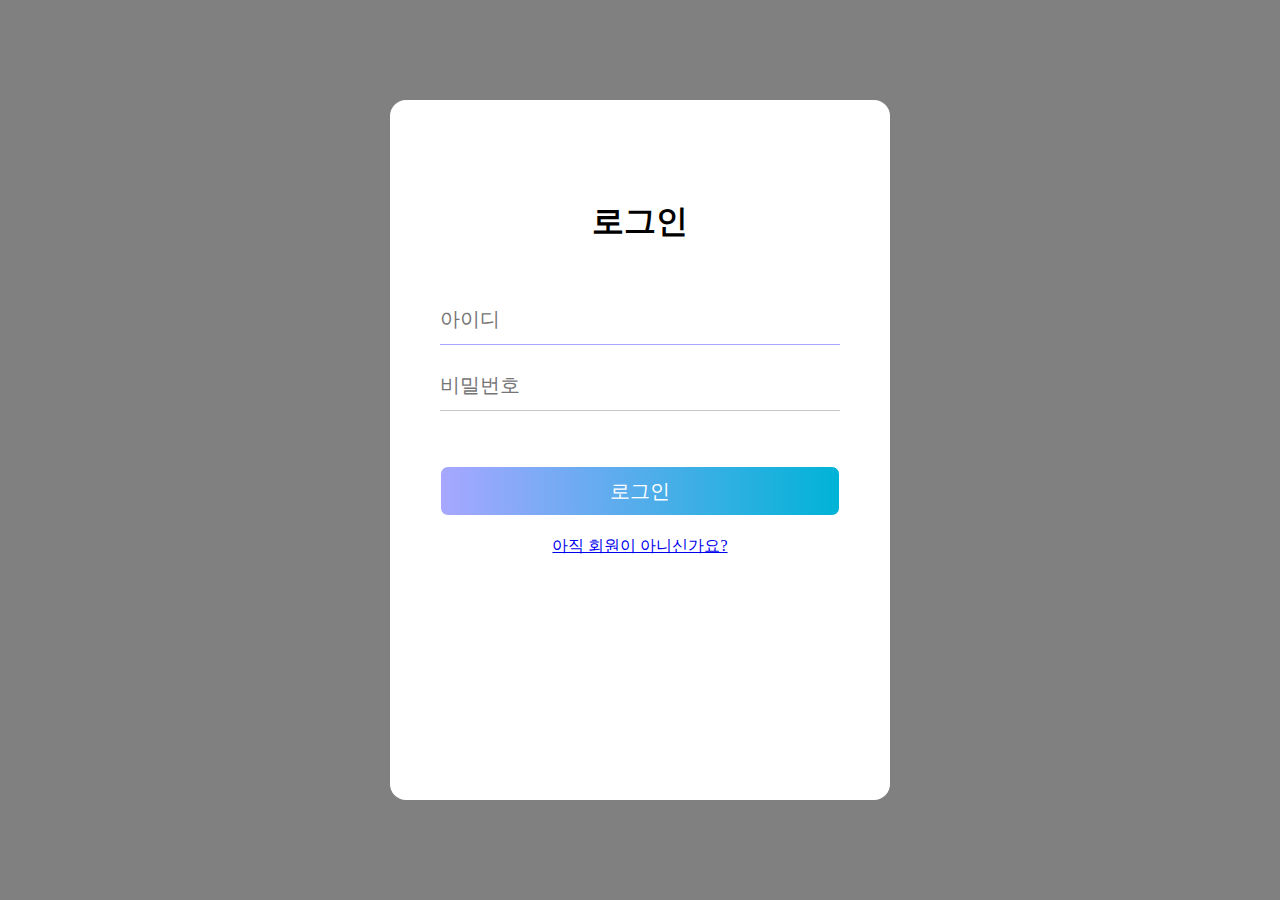
<file: html/index.html>
<!DOCTYPE html>
<html lang="ko">
<head>
    <meta charset="UTF-8">
    <link rel="stylesheet" href="./style/index.css">
    <title>띵메이트</title>
</head>
<body>
<div class="mainWrapper">
    <h1>띵메이트</h1>
    <input type="text" placeholder="여기에 입력하세요" id="todoInput" class="todoInput" autofocus/>
    <button type="button" id="todoButton" class="btn">+</button>
    <button type="button" id="logoutButton" class="btn">logout</button>
    <div id="todoContainer" class="todoWrapper"></div>
</div>

<script type="module" src="../js/index.js"></script>
</body>
</html>
</file>
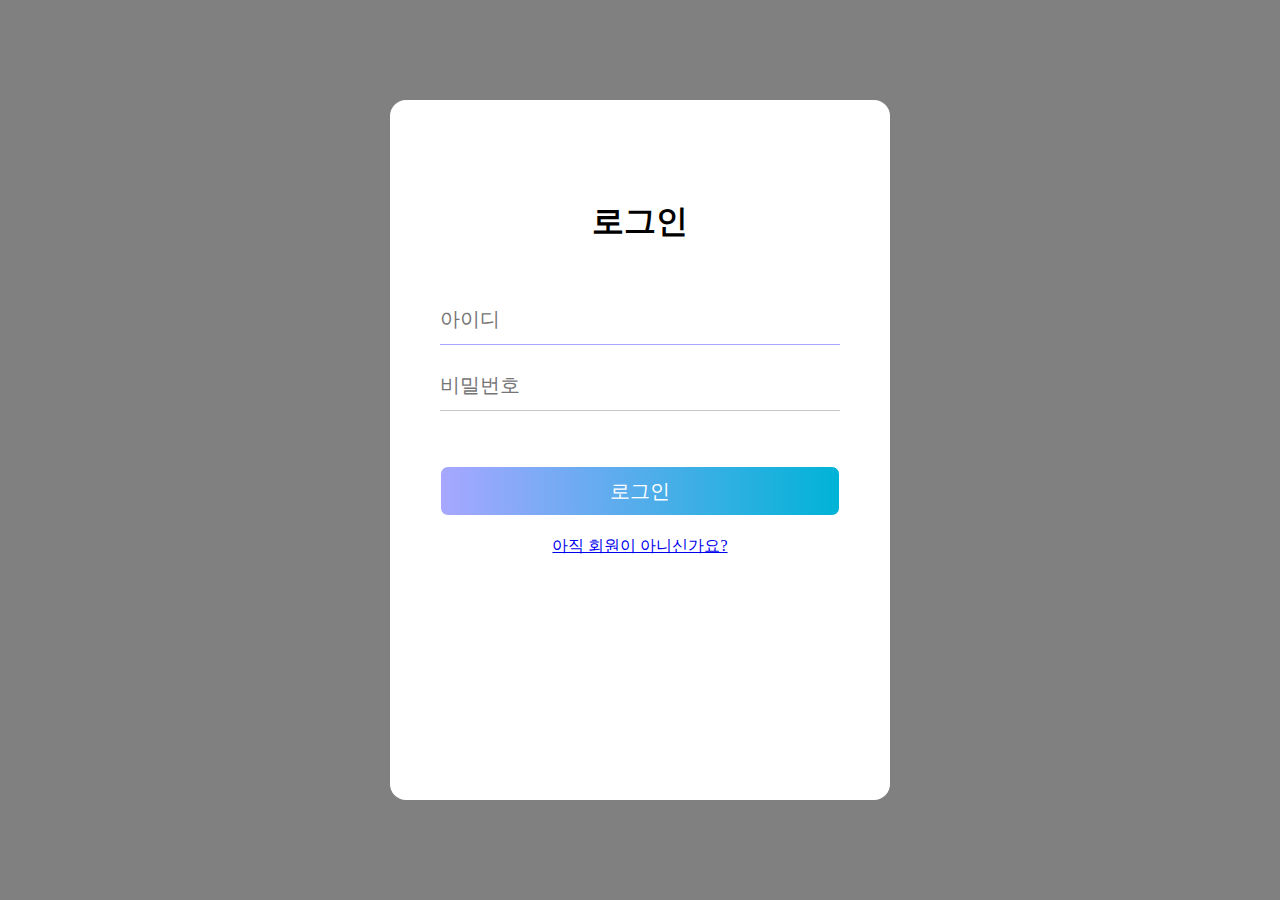
<file: html/signin.html>
<!DOCTYPE html>
<html lang="ko">
<head>
    <meta charset="UTF-8">
    <link rel="stylesheet" href="./style/sign.css">
    <title>로그인</title>
</head>
<body>
<div class="signWrapper">
    <h1>로그인</h1>
    <form id="loginForm" class="singForm">
        <input type="text" placeholder="아이디" id="idInput" class="signInput" autofocus/>
        <input type="password" placeholder="비밀번호" id="passwordInput" class="signInput"/>
        <button type="submit" id="loginButton" class="signButton">로그인</button>
    </form>
    <a type="text/html" href="signup.html">아직 회원이 아니신가요?</a>
</div>

<script type="module" src="../js/signin.js"></script>
</body>
</html>
</file>
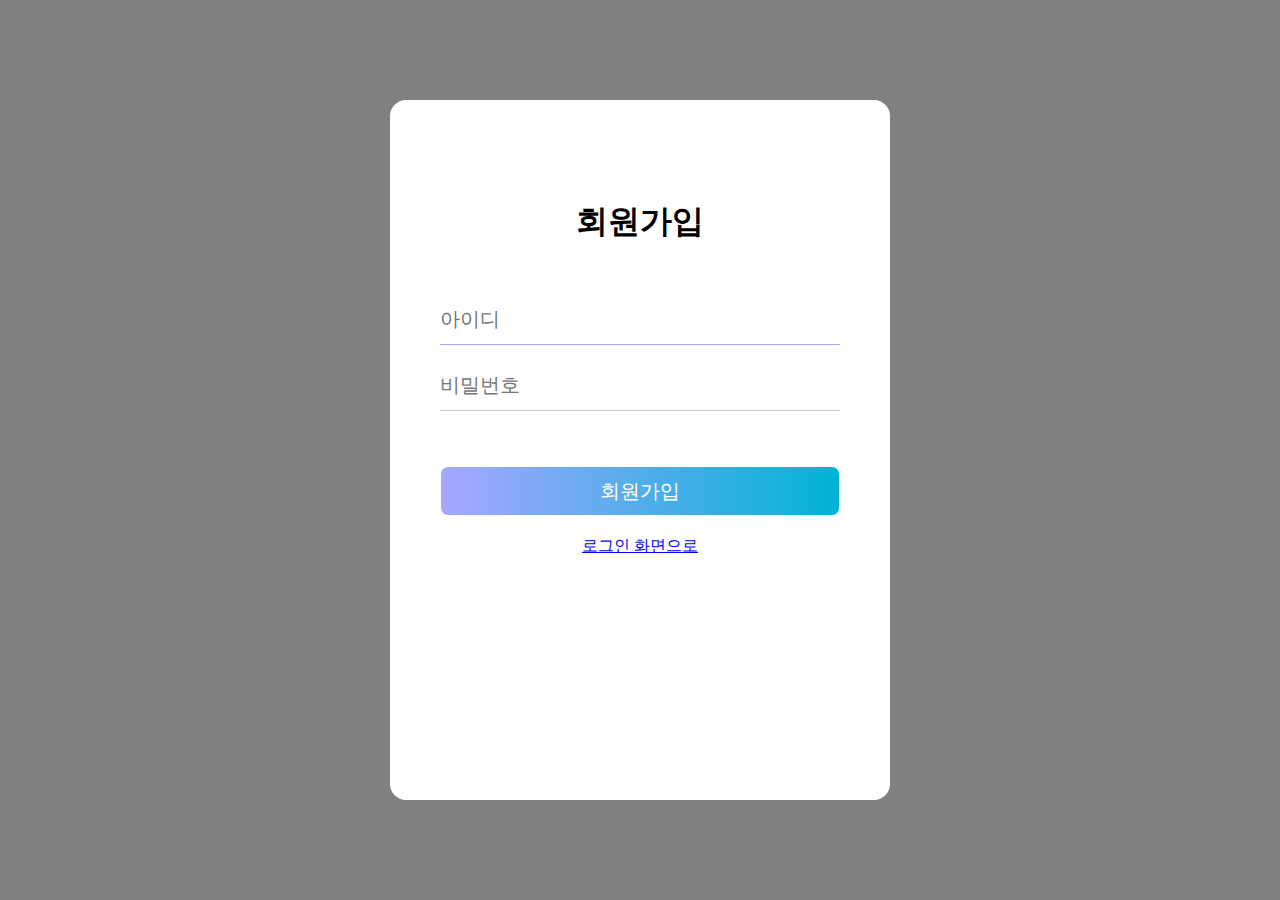
<file: html/signup.html>
<!DOCTYPE html>
<html lang="ko">
<head>
    <meta charset="UTF-8">
    <link rel="stylesheet" href="./style/sign.css">
    <title>회원가입</title>
</head>
<body>
<div class="signWrapper">
    <h1>회원가입</h1>
    <form id="signupForm" class="singForm">
        <input type="text" placeholder="아이디" id="signupId" class="signInput" autofocus/>
        <input type="password" placeholder="비밀번호" id="signupPassword" class="signInput"/>
        <button type="submit" id="signupButton" class="signButton">회원가입</button>
    </form>
    <a type="text/html" href="signin.html">로그인 화면으로</a>
</div>

<script type="module" src="../js/signup.js"></script>
<!--type module 쓰는 이유
signup 안에 로그인 파일 / 검증파일 따로
import해서 특정 파일 가져오고
import : module 방식중 하나
이걸 쓰기 위해 type="module"지정해야 import 사용 가능
-->


</body>
</html>
</file>
<file: html/style/index.css>
body {
    background-color: rgb(240, 240, 240);
    margin: 0;
    display: flex;
    justify-content: center;
}
.mainWrapper {
    position: absolute;
    top: 50%;
    transform: translate(0, -50%);
    width: 500px;
    height: 700px;
    background-color: white;
    border-radius: 16px;
    text-align: center;
}
.todoInput {
    width: 250px;
    height: 30px;
    font-size: 20px;
    outline: none;
    border: none;
    border-bottom: 1px solid black;
    margin-bottom: 15px;
    transition: 0.2s ease-out;
}
.todoInput:focus {
    border-bottom: 1px solid rgba(167, 167, 255, 1);
}
.btn {
    background: none;
    border: none;
    cursor: pointer;
    font-size: 20px;
}
.btn:hover {
    background-color: rgba(167, 167, 255, 1);
    color: white;
}
.todoWrapper {
    overflow-y: scroll;
    height: 540px;
    display: flex;
    flex-direction: column;
    gap: 10px 0;
    width: 400px;
    margin: 0 auto;
}
.todoWrapper::-webkit-scrollbar {
    display: none;
}
.todoItem {
    display: flex;
    justify-content: space-around;
    align-items: center;
    gap: 0 10px;
}
.deleteButton {
    border: 0;
    background: none;
    font-size: 16px;
    cursor: pointer;
    font-weight: bold;
    border-radius: 6px;
    padding: 3px 5px;
    transition: 0.4s ease-out;
    color: rgba(167, 167, 255, 1);
}
.deleteButton:hover {
    background-color: rgb(182, 182, 255);
    color: white;
}
.checkbox {
    accent-color: rgba(167, 167, 255, 1);
    cursor: pointer;
    width: 20px;
    height: 20px;
}
.checkbox + label {
    cursor: pointer;
    width: 200px;
    display: flex;
    text-align: start;
}
.checkbox:checked + label {
    text-decoration: line-through;
    color: rgb(209, 209, 209);
}
</file>
<file: html/style/sign.css>
body {
    background-color: gray;
    margin: 0;
    width: 100%;
    height: 100%;
    display: flex;
    justify-content: center;
}

.signWrapper {
    position: absolute; /*필요한 경우 아니면 쓰지 마세요 */
    top: 50%;
    transform: translate(0, -50%);
    background-color: white;
    width: 500px;
    height: 700px;
    border-radius: 16px;
    text-align: center;
}

.signWrapper h1 {
    margin: 100px 0 50px 0;
}

.singForm {
    display: flex;
    flex-direction: column;
    align-items: center;
    margin-bottom: 20px;
    gap: 15px 0; /*flex쓸 때 gap 사용 */
}
.signButton{
    padding: 0;
    border: 1px solid #fff;
    border-radius: 8px;
    width: 400px;
    height: 50px;
    cursor: pointer;
    margin-top: 40px;
    color: white;
    font-size: 20px;
    background: linear-gradient(
        90deg,
        rgb(167, 167, 255) 0%,
        rgba(0, 179, 215, 1) 100%
    );
}

.signInput {
    font-size: 20px;
    width: 400px;
    height: 50px;
    padding: 0;;
    border: 0;
    border-bottom: 1px solid rgb(199, 199, 199);
    outline: none;
    transition: 0.5s ease-out;
}
.signInput:focus {
    border-bottom: 1px solid rgba(167, 167, 255, 1);
}
</file>
